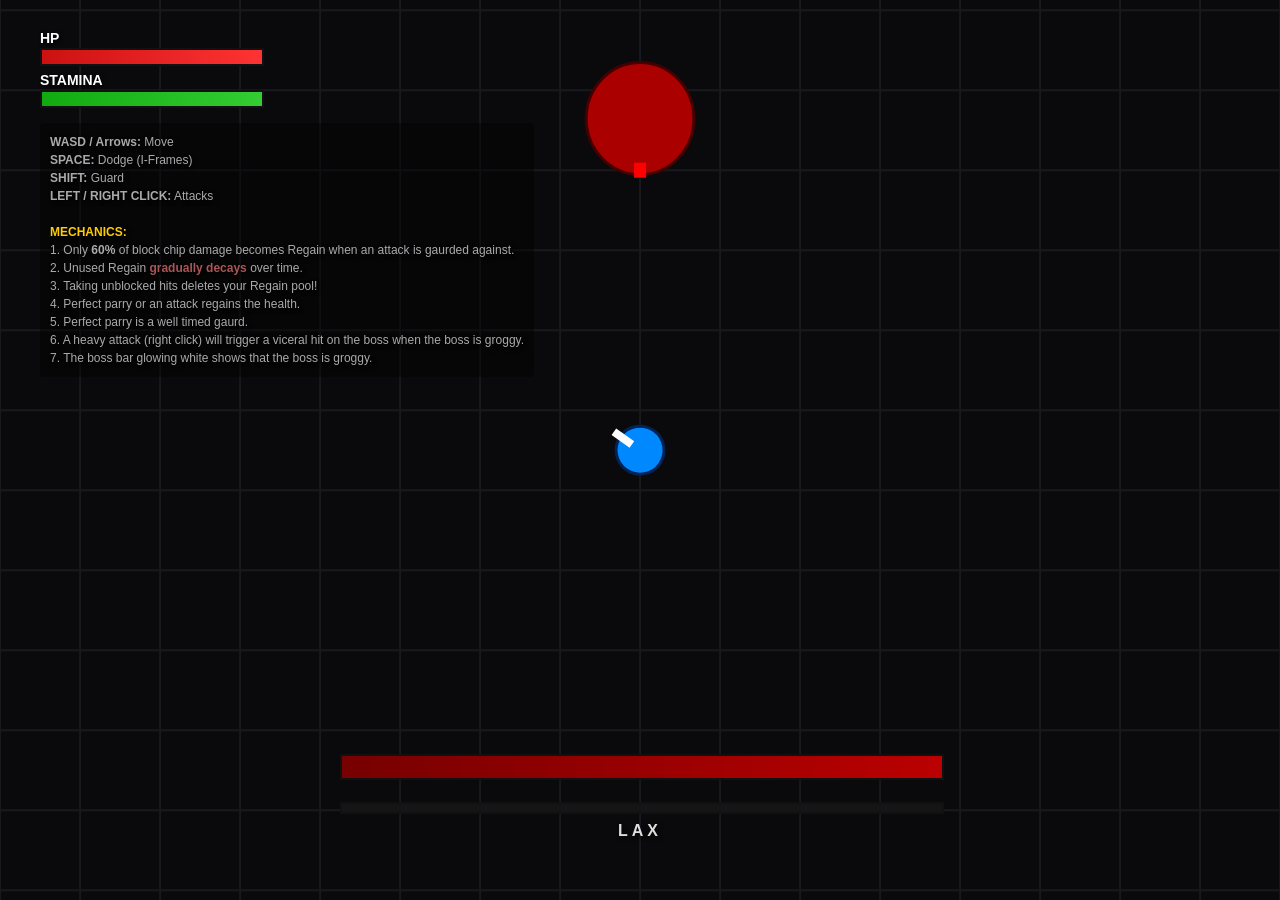
<file: lop/index.html>
<!DOCTYPE html>
<html lang="en">

<head>
	<meta charset="UTF-8">
	<meta name="viewport" content="width=device-width, initial-scale=1.0">
	<title>LOP - CanvasDemo</title>
	<script defer src="./script.js"></script>
	<link rel="stylesheet" href="./style.css">
</head>

<body>

	<canvas id="gameCanvas"></canvas>

	<div id="ui-layer">
		<div id="top-left" class="hud-box">
			<div style="font-size: 14px; font-weight: bold; margin-bottom: 2px;">HP</div>
			<div class="bar-bg">
				<div id="player-regain" class="regain-fill"></div>
				<div id="player-hp" class="hp-fill"></div>
			</div>
			<div style="font-size: 14px; font-weight: bold; margin-bottom: 2px;">STAMINA</div>
			<div class="bar-bg">
				<div id="player-stam" class="stam-fill"></div>
			</div>
			<p
				style="font-size: 12px; color: #aaa; line-height: 1.5; margin-top: 15px; background: rgba(0,0,0,0.4); padding: 10px; border-radius: 4px;">
				<b>WASD / Arrows:</b> Move<br>
				<b>SPACE:</b> Dodge (I-Frames)<br>
				<b>SHIFT:</b> Guard<br>
				<b>LEFT / RIGHT CLICK:</b> Attacks<br><br>
				<span style="color:#ffcc00"><b>MECHANICS:</b></span><br>
				1. Only <b>60%</b> of block chip damage becomes Regain when an attack is gaurded
				against.<br>
				2. Unused Regain <span style="color:#aa5555"><b>gradually decays</b></span> over
				time.<br>
				3. Taking unblocked hits deletes your Regain pool!<br>
				4. Perfect parry or an attack regains the health.<br>
				5. Perfect parry is a well timed gaurd.<br>
				6. A heavy attack (right click) will trigger a viceral hit on the boss when the boss is
				groggy.<br>
				7. The boss bar glowing white shows that the boss is groggy.
			</p>
		</div>

		<div id="boss-ui" class="hud-box">
			<div class="boss-bar-bg" id="boss-hp-container">
				<div id="boss-hp" class="boss-hp-fill"></div>
			</div>
			<div class="boss-stagger-bg">
				<div id="boss-stagger" class="boss-stagger-fill"></div>
			</div>
			<div style="margin-top: 8px; font-size: 16px; letter-spacing: 4px; font-weight: bold; color: #ddd;">
				LAX</div>
		</div>

		<div id="feedback-text">PERFECT GUARD!</div>
		<div id="game-over">PLAYER DED</div>
	</div>
</body>

</html>
</file>
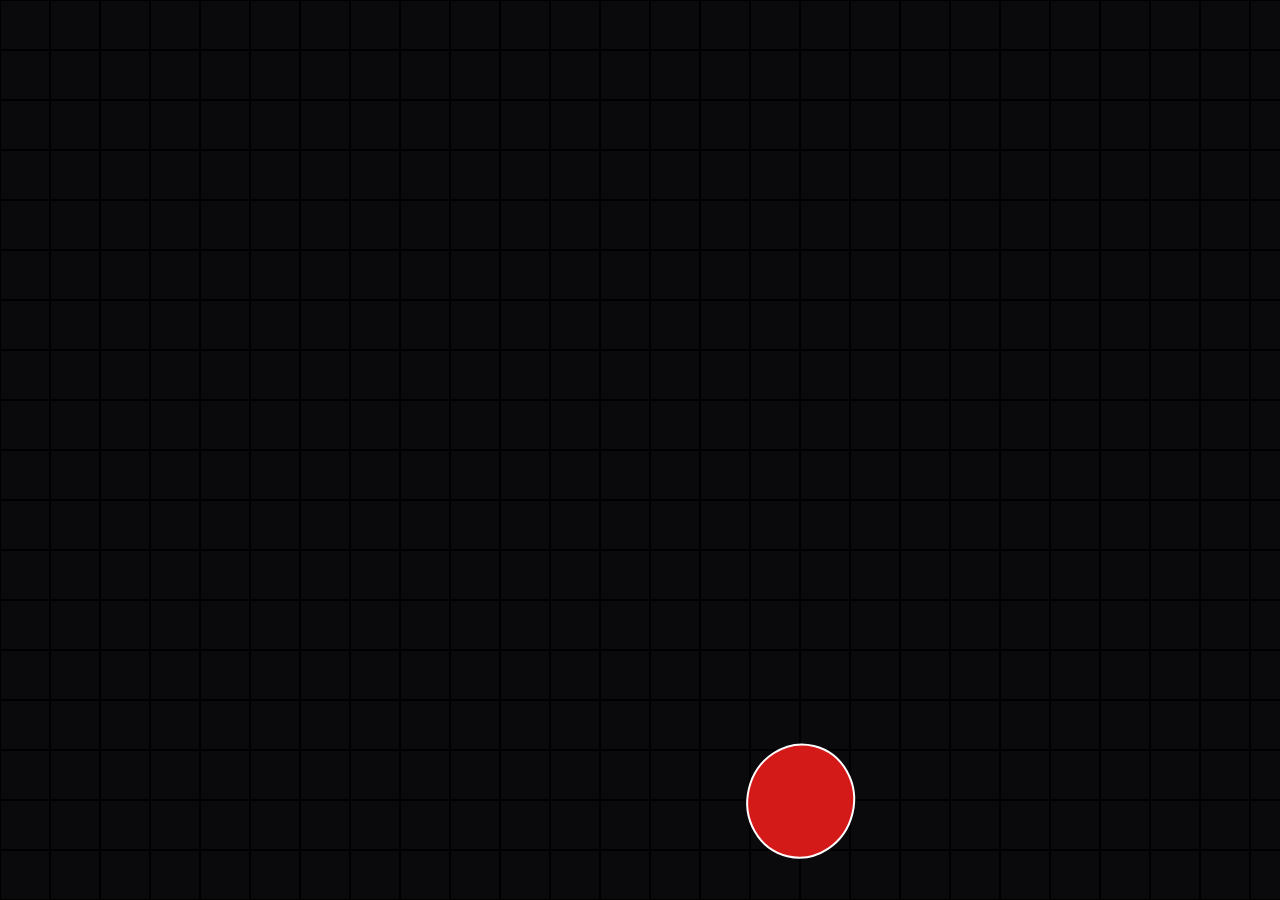
<file: teach/lop/index.html>
<!DOCTYPE html>
<html lang="en">

<head>
    <meta charset="UTF-8">
    <meta name="viewport" content="width=device-width, initial-scale=1.0">
    <title>lop - demo</title>
    <link rel="stylesheet" href="./style.css">
    <script defer src="./script.js"></script>
</head>

<body>
    <canvas id="gameCanvas"></canvas>
</body>

</html>
</file>
<file: lop/style.css>
body {
	margin: 0;
	overflow: hidden;
	background-color: #0b0b0d;
	font-family: "Segoe UI", Tahoma, Geneva, Verdana, sans-serif;
	color: white;
	user-select: none;
}

canvas {
	display: block;
}

#ui-layer {
	position: absolute;
	top: 0;
	left: 0;
	width: 100%;
	height: 100%;
	pointer-events: none;
}

.hud-box {
	position: absolute;
	padding: 20px;
	text-shadow: 2px 2px 4px rgba(0, 0, 0, 0.8);
}

#top-left {
	top: 10px;
	left: 20px;
}

#boss-ui {
	bottom: 40px;
	left: 50%;
	transform: translateX(-50%);
	text-align: center;
	width: 600px;
}

/* Progress bars */
.bar-bg {
	background: #222;
	height: 14px;
	width: 220px;
	border: 2px solid #111;
	margin-bottom: 6px;
	box-shadow: inset 0 0 5px rgba(0, 0, 0, 0.5);
	position: relative;
}

.hp-fill {
	background: linear-gradient(90deg, #cc1111, #ff3333);
	height: 100%;
	width: 100%;
	transition: width 0.1s;
	position: absolute;
	top: 0;
	left: 0;
	z-index: 2;
}

.regain-fill {
	background: #aa5555;
	height: 100%;
	width: 0%;
	transition: width 0.1s;
	position: absolute;
	top: 0;
	left: 0;
	z-index: 1;
}

.stam-fill {
	background: linear-gradient(90deg, #11aa11, #33cc33);
	height: 100%;
	width: 100%;
	position: absolute;
	top: 0;
	left: 0;
}

/* Boss UI */
.boss-bar-bg {
	background: #222;
	height: 22px;
	width: 100%;
	border: 2px solid #111;
	position: relative;
	box-shadow: inset 0 0 8px rgba(0, 0, 0, 0.6);
}

.boss-hp-fill {
	background: linear-gradient(90deg, #770000, #bb0000);
	height: 100%;
	width: 100%;
	transition: width 0.1s;
	position: absolute;
	top: 0;
	left: 0;
	z-index: 2;
}

.boss-stagger-bg {
	background: #151515;
	height: 8px;
	width: 100%;
	border: 2px solid #111;
	margin-top: 22px;
}

.boss-stagger-fill {
	background: #ffcc00;
	height: 100%;
	width: 0%;
	transition:
		width 0.1s,
		background-color 0.2s;
}

/* White Groggy Glow */
@keyframes groggy-glow {
	0% {
		border-color: #111;
		box-shadow: none;
	}

	50% {
		border-color: #fff;
		box-shadow: 0 0 15px #fff;
	}

	100% {
		border-color: #111;
		box-shadow: none;
	}
}

.groggy-state {
	animation: groggy-glow 0.5s infinite;
}

#game-over {
	position: absolute;
	top: 50%;
	left: 50%;
	transform: translate(-50%, -50%);
	font-size: 64px;
	font-weight: 900;
	display: none;
	text-shadow: 0 0 20px black;
	letter-spacing: 4px;
}

#feedback-text {
	position: absolute;
	top: 35%;
	left: 50%;
	transform: translate(-50%, -50%);
	font-size: 42px;
	font-weight: bold;
	opacity: 0;
	transition:
		opacity 0.1s,
		top 0.1s;
	letter-spacing: 2px;
}
</file>
<file: teach/lop/style.css>
body {
	margin: 0;
	overflow: hidden;
	background-color: #0b0b0d;
	font-family: "Segoe UI", Tahoma, Geneva, Verdana, sans-serif;
	color: white;
	user-select: none;
}

canvas {
	display: block;
}
</file>
